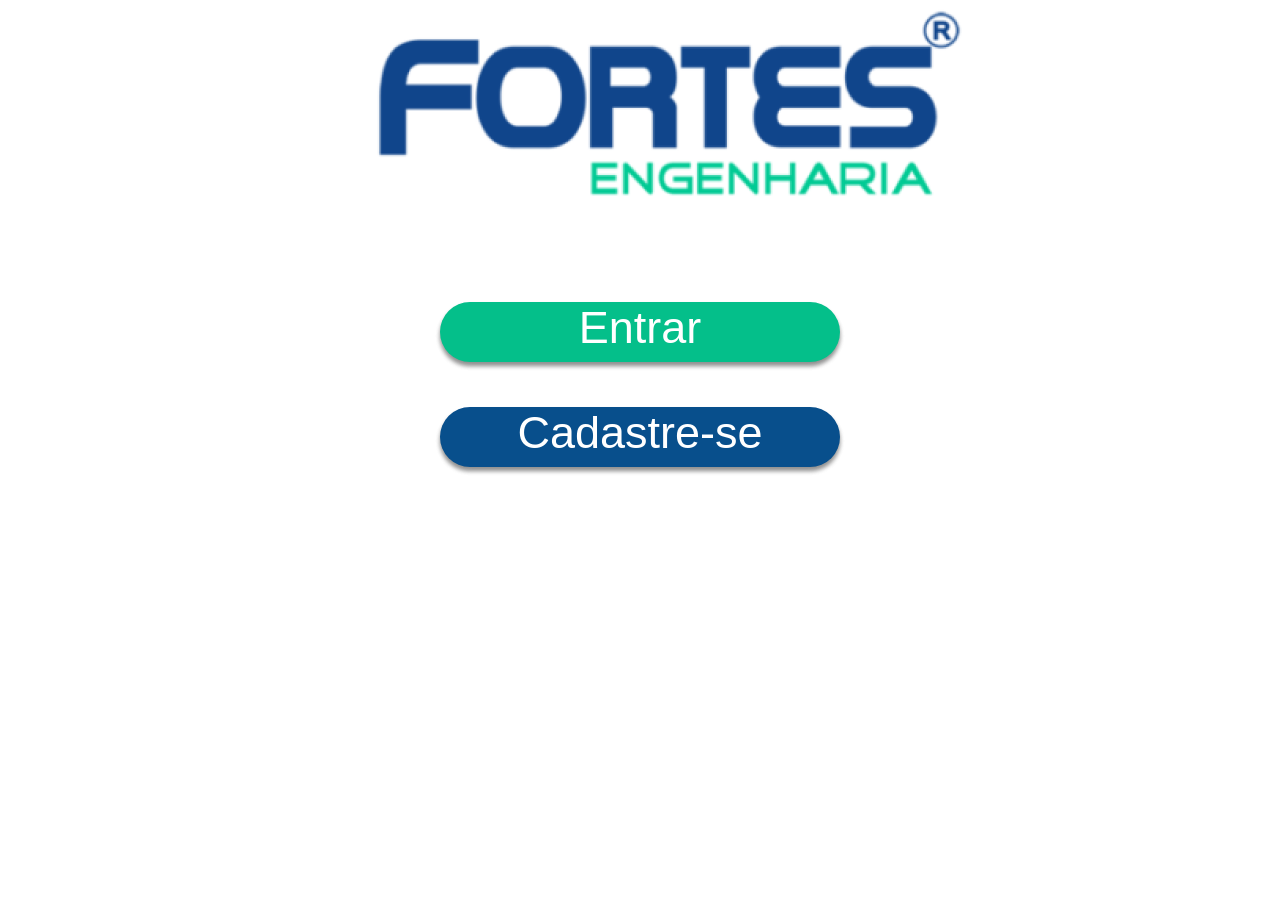
<file: index.html>
<!DOCTYPE html>
<html>
<head>
  <meta charset="utf-8" />
  <link rel="icon" href="/favicon.ico" />
  <meta name="viewport" content="width=device-width, initial-scale=1" />
  <meta name="theme-color" content="#000000" />
  <title>tela 1</title>
  <link rel="stylesheet" href="index.css">
</head>
<body>
  <header>
    <img src="FORTES_LOGOMARCA_moldura-e1660776738611 1 (2).png" alt="Fortes">
  </header>
<div>
  <p class="btn1"><a href="login.html" rel="next">Entrar</a></p>
</div>
<div>
<p class="btn2"><a href="cadastro.html" rel="next">Cadastre-se</a></p>
</div>
</body>
</file>
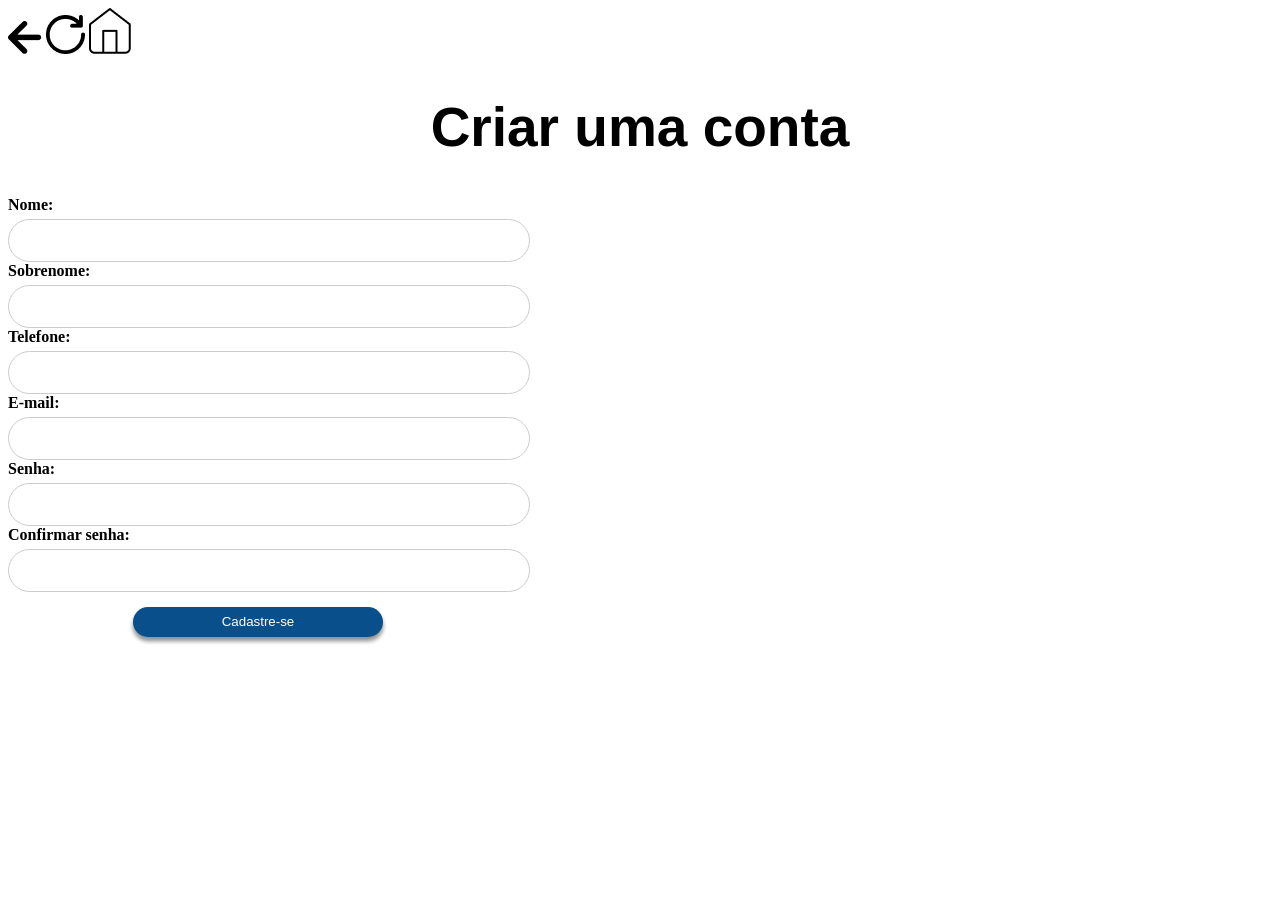
<file: cadastro.html>
<!DOCTYPE html>
<html lang="en">
<head>
    <meta charset="UTF-8">
    <meta name="viewport" content="width=device-width, initial-scale=1.0">
    <title>pag3</title>
    <link rel="stylesheet" href="cadastro.css">
</head>
<body>
    <header>
        <a href="index.html"><img src="Vector1.jpg" alt="seta"></a>
        <img src="rodinha.jpg" alt="rodinha">
        <a href="index.html"><img src="casinha.jpg" alt="casa"></a>
        </header>
    <h1>Criar uma conta</h1>
    <form id="form">
        
        <label for="nome">Nome:</label>
        <input type="nome" id="nome">

        <label for="sobrenome">Sobrenome:</label>
        <input type="sobrenome" id="sobrenome">

        <label for="telefone">Telefone:</label>
        <input type="telefone" id="telefone">
        
        <label for="email">E-mail:</label>
        <input type="email" id="email">
        
        <label for="password">Senha:</label>
        <input type="password" id="password">

        <label for="password">Confirmar senha:</label>
        <input type="password" id="password">
        
        <button type="submit"><a href="login.html">Cadastre-se</a></button>
        
        
            </form>
    
</body>
</html>
</file>
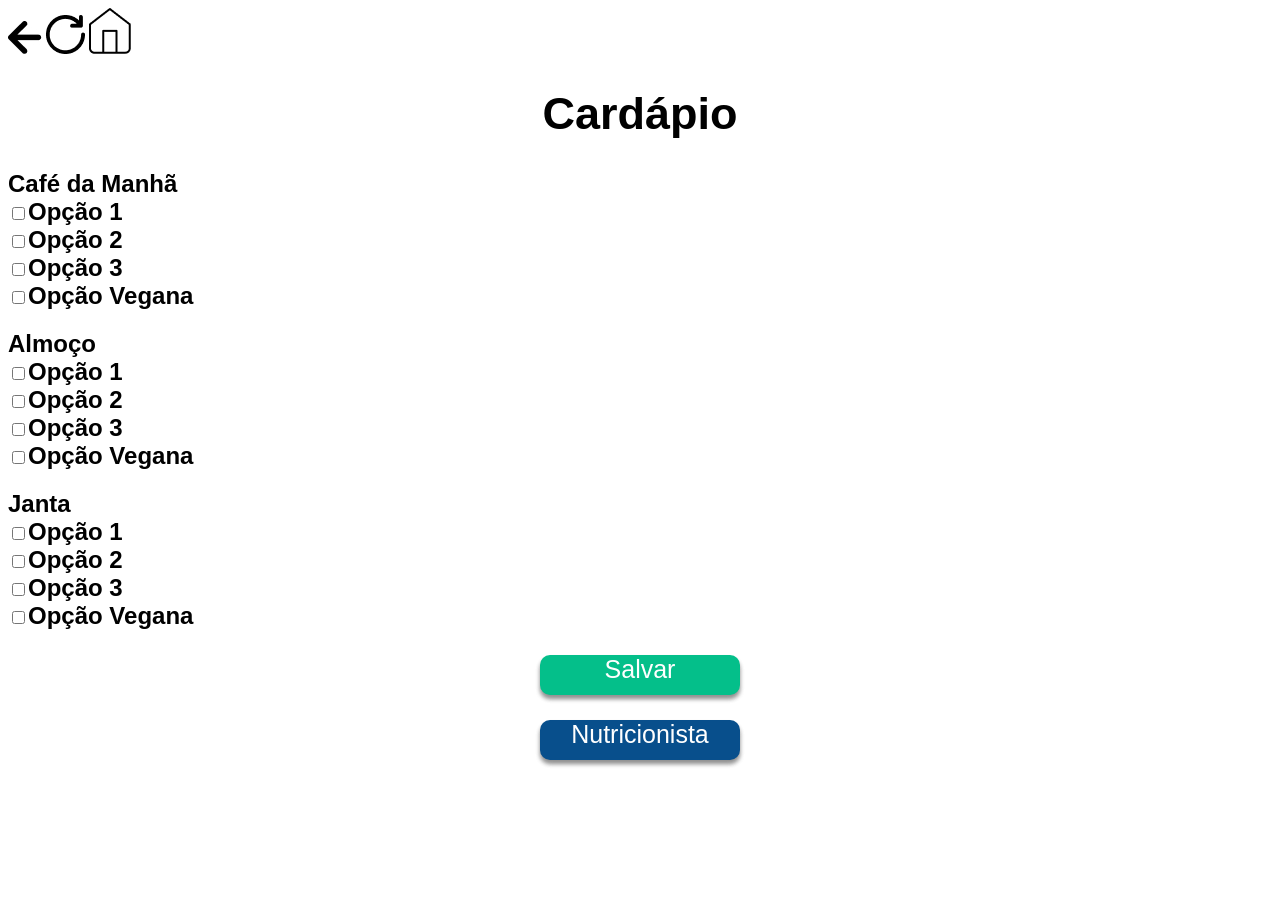
<file: cardapio.html>
<!DOCTYPE html>
<html lang="en">
<head>
    <meta charset="UTF-8">
    <meta name="viewport" content="width=device-width, initial-scale=1.0">
    <title>cardapio</title>
    <link rel="stylesheet" href="cardapio.css">
</head>
<body>
    <header>
        <a href="refeições.html"><img src="Vector1.jpg" alt="seta"></a>
        <img src="rodinha.jpg" alt="rodinha">
        <a href="index.html"><img src="casinha.jpg" alt="casa"></a>
        </header>
        <h1>Cardápio</h1>

        <h2>Café da Manhã <br>
            <input type="checkbox" class="inp">Opção 1<br>
    <input type="checkbox" class="inp">Opção 2 <br>
    <input type="checkbox" class="inp">Opção 3 <br>
    <input type="checkbox" class="inp">Opção Vegana<br>
        </h2>
        <h2>Almoço <br>
            <input type="checkbox" class="inp">Opção 1<br>
    <input type="checkbox" class="inp">Opção 2 <br>
    <input type="checkbox" class="inp">Opção 3 <br>
    <input type="checkbox" class="inp">Opção Vegana<br>
        </h2>
        <h2>Janta <br>
            <input type="checkbox" class="inp">Opção 1<br>
    <input type="checkbox" class="inp">Opção 2 <br>
    <input type="checkbox" class="inp">Opção 3 <br>
    <input type="checkbox" class="inp">Opção Vegana<br>
        </h2>
        <div>
            <p class="btn1"><a href="cardapio.html">Salvar</a></p>
          </div>
          <div>
            <p class="btn2"><a href="nutricionista.html" rel="next">Nutricionista</a></p>
            </div>
          
</body>
</html>
</file>
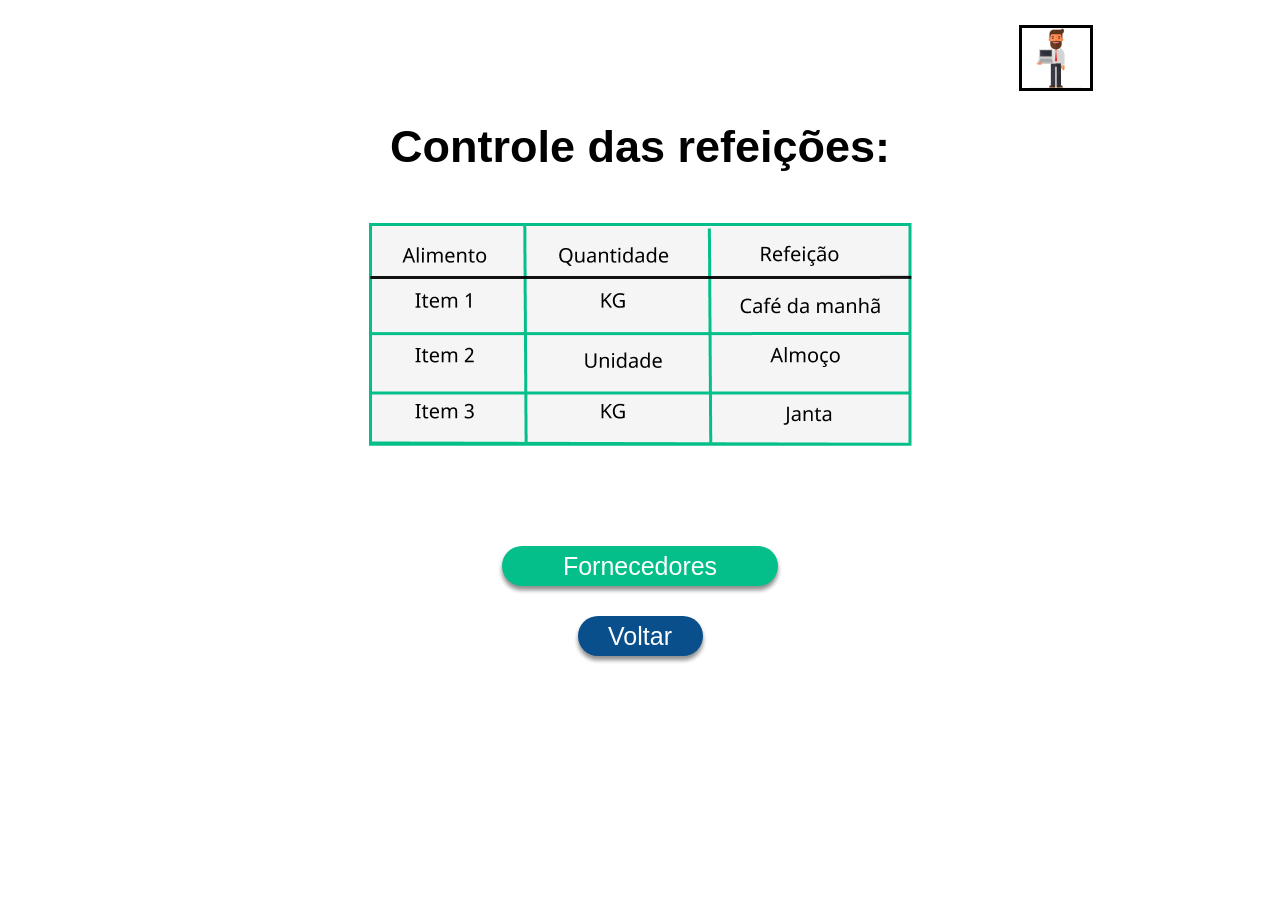
<file: contref.html>
<!DOCTYPE html>
<html lang="en">
<head>
    <meta charset="UTF-8">
    <meta name="viewport" content="width=device-width, initial-scale=1.0">
    <title>Controle de Refeições</title>
    <link rel="stylesheet" href="contref.css">
</head>
<body>
    <img class="img2" src="chefe.jpg" alt="chefe">
    <h1>Controle das refeições:</h1>
    <img class="img1" src="novatab.jpg" alt="tabela">

    <button class="button2"><a href="Fornec.html">Fornecedores</a></button>

    <button class="button1"><a href="relatorio.html">Voltar</a></button>
</body>
</html>
</file>
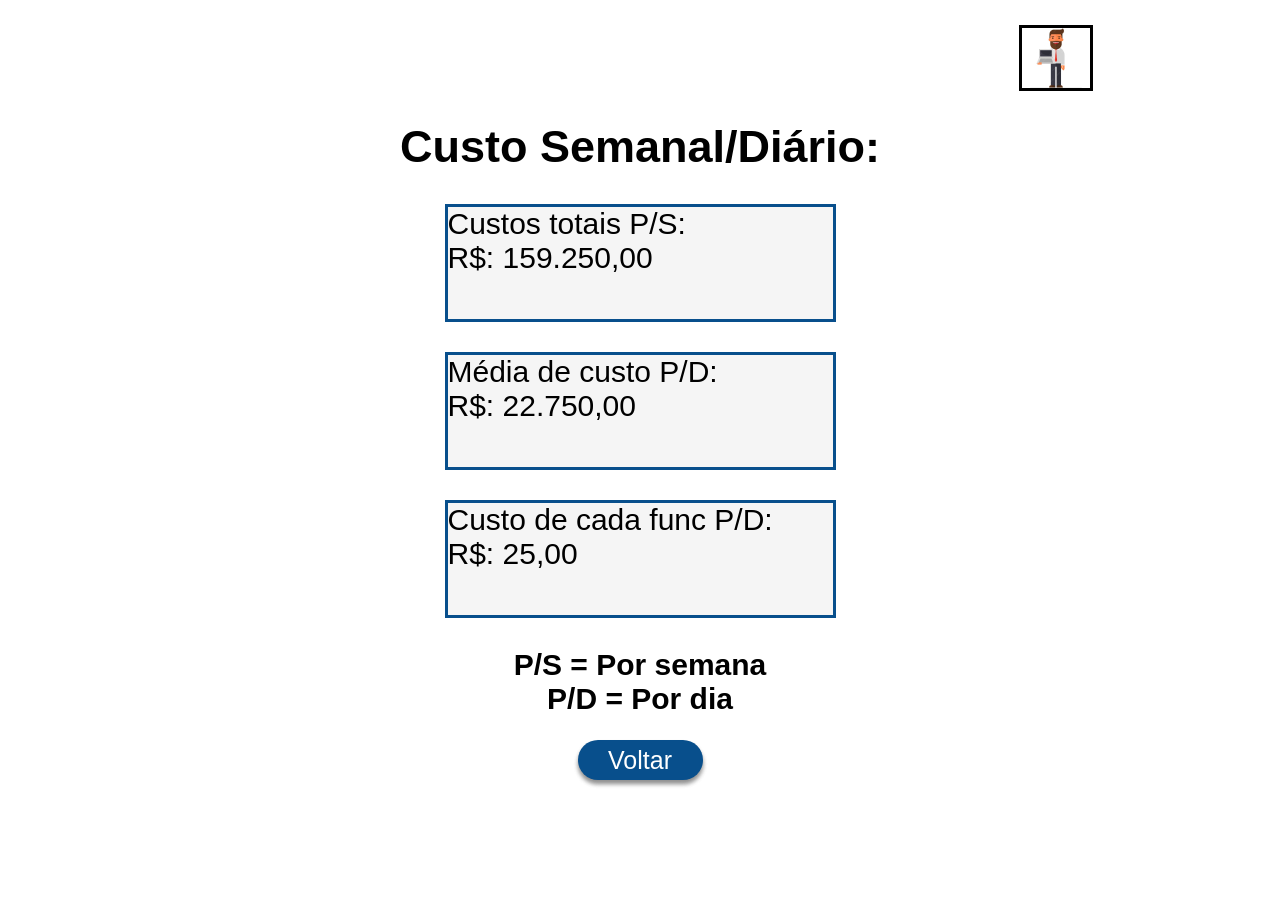
<file: custsmn.html>
<!DOCTYPE html>
<html lang="en">
<head>
    <meta charset="UTF-8">
    <meta name="viewport" content="width=device-width, initial-scale=1.0">
    <title>custo semanal </title>
    <link rel="stylesheet" href="custsmn.css">
</head>
<body>
    <img src="chefe.jpg" alt="chefe">
    <h1>Custo Semanal/Diário:</h1>
    <p>Custos totais P/S: <br>
        R$: 159.250,00
    </p>
    <p>Média de custo P/D: <br>
        R$: 22.750,00
    </p>
    <p>
        Custo de cada func P/D: <br>
R$: 25,00
    </p>
    <h2>
        P/S = Por semana <br>
        P/D = Por dia </h2>
        <button><a href="relatorio.html">Voltar</a></button>
    
</body>
</html>
</file>
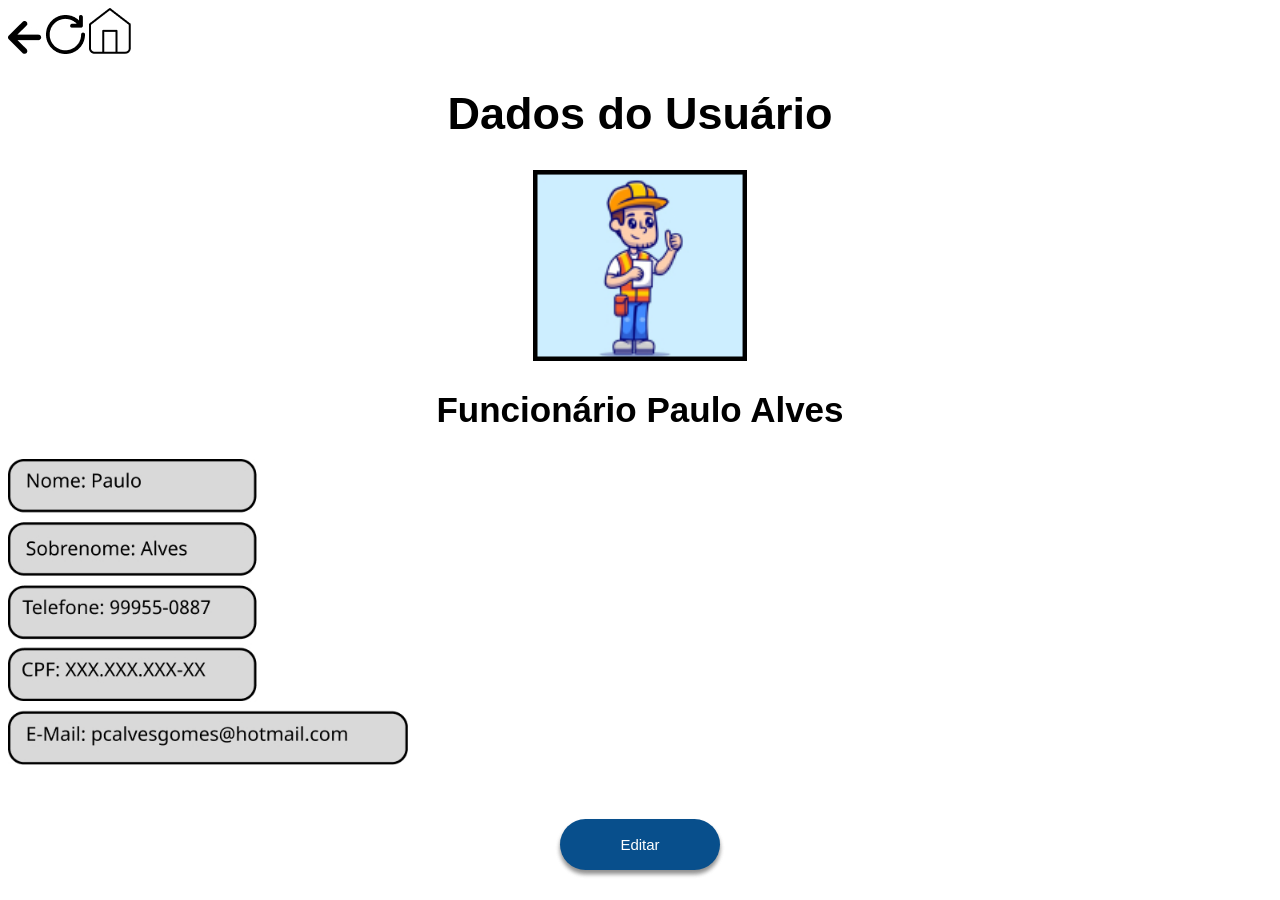
<file: dadosusu.html>
<!DOCTYPE html>
<html lang="en">
<head>
    <meta charset="UTF-8">
    <meta name="viewport" content="width=device-width, initial-scale=1.0">
    <title>Dados do usuario</title>
    <link rel="stylesheet" href="dadosusu.css">
</head>
<body>
    <header>
    <a href="refeições.html"><img src="Vector1.jpg" alt="seta"></a>
    <img src="rodinha.jpg" alt="rodinha">
    <a href="index.html"><img src="casinha.jpg" alt="casa"></a>
    </header>
    <h1>Dados do Usuário</h1>
    <img class="img1" src="piao grande.jpg" alt="piaog">
    <h2>Funcionário Paulo Alves</h2>
    <img class="img2" src="infunc.jpg" alt="infunc">
    
    <button><p>Editar</p></button>
</body>
</html>
</file>
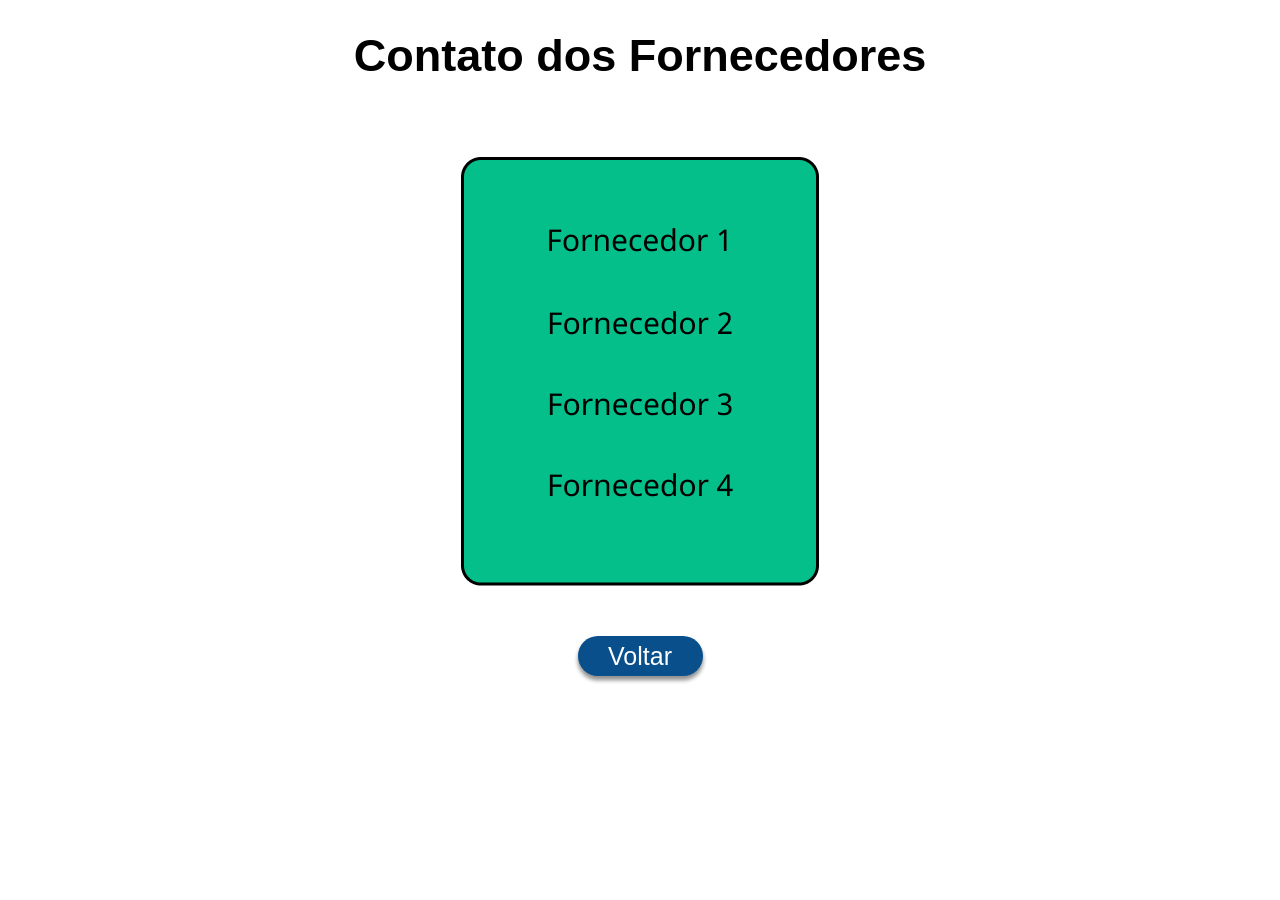
<file: Fornec.html>
<!DOCTYPE html>
<html lang="en">
<head>
    <meta charset="UTF-8">
    <meta name="viewport" content="width=device-width, initial-scale=1.0">
    <title>Fornecedores</title>
    <link rel="stylesheet" href="Fornec.css">
</head>
<body>
    <h1>Contato dos Fornecedores</h1>


    <img src="contforn.jpg" alt="contforn">


    <button><a href="contref.html">Voltar</a></button>
    
</body>
</html>
</file>
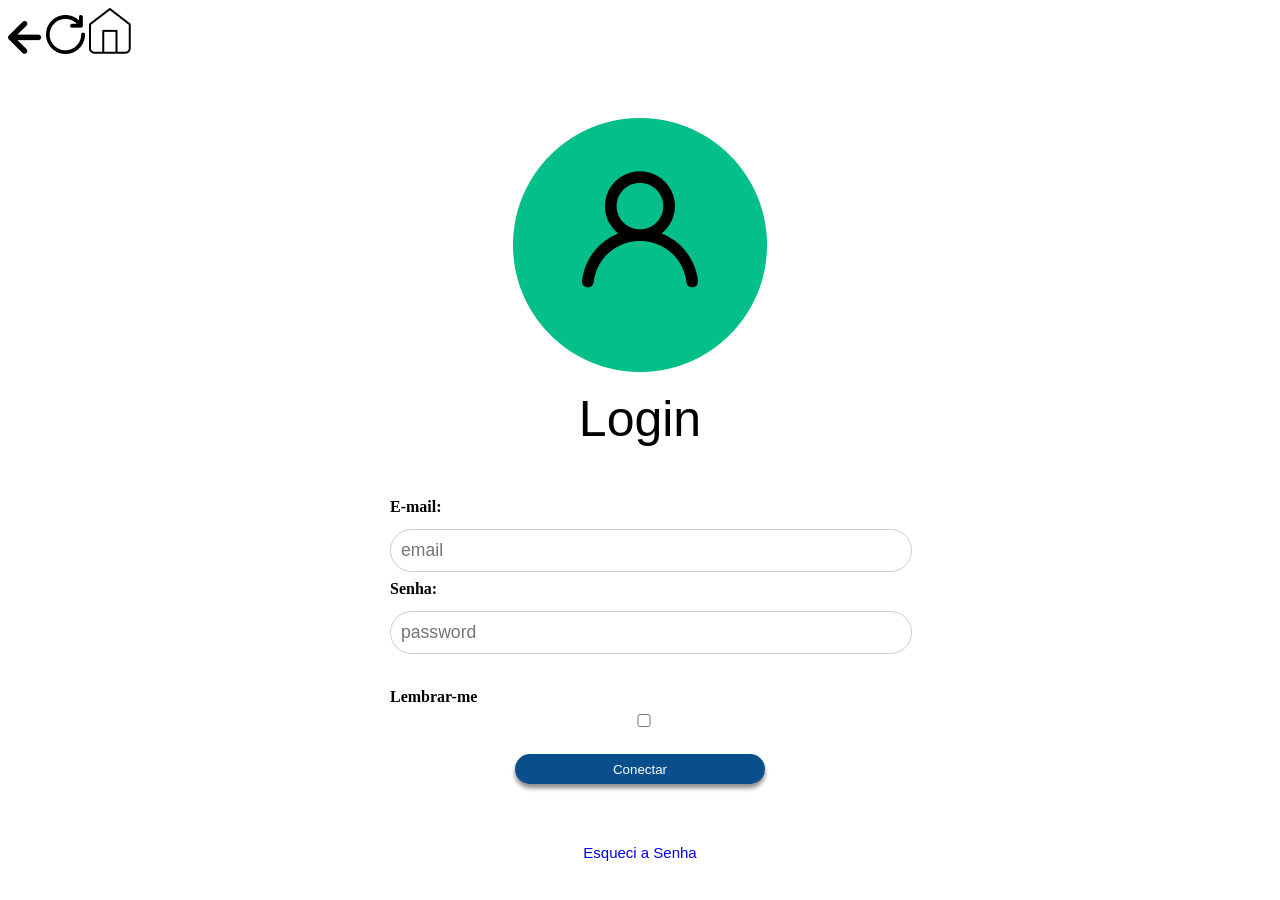
<file: login.html>
<!DOCTYPE html>
<html lang="en">
<head>
    <meta charset="UTF-8">
    <meta name="viewport" content="width=device-width, initial-scale=1.0">
    <title>Login</title>
    <link rel="stylesheet" href="login.css">
    <script src="js/script.js" defer></script>
</head>
<body>
    <header>
    <a href="index.html"><img src="Vector1.jpg" alt="seta"></a>
    <img src="rodinha.jpg" alt="rodinha">
    <a href="index.html"><img src="casinha.jpg" alt="casa"></a>
    </header>
    <div>
        <p class="imgl"><img src="Group 6.jpg" alt="Login"></p>
    </div>
    <div>
        <p class="tx1">Login</p>

    </div>
    <form id="form">

        <label for="email">E-mail:</label>
<input type="email" placeholder="email" id="email">

<label for="password">Senha:</label>
<input type="password" placeholder="password" id="password">
</div>
<br>

<div>
    <label class="form2">Lembrar-me</label>
    <input type="checkbox" />
  </div>

<div>
    <button class="e" type="button" onclick="logar(event)">
        Conectar
    </button>
</div>


    </form>
    <p>
    <a href="senha.html">Esqueci a Senha</a>
    </p>


</body>
</html>
</file>
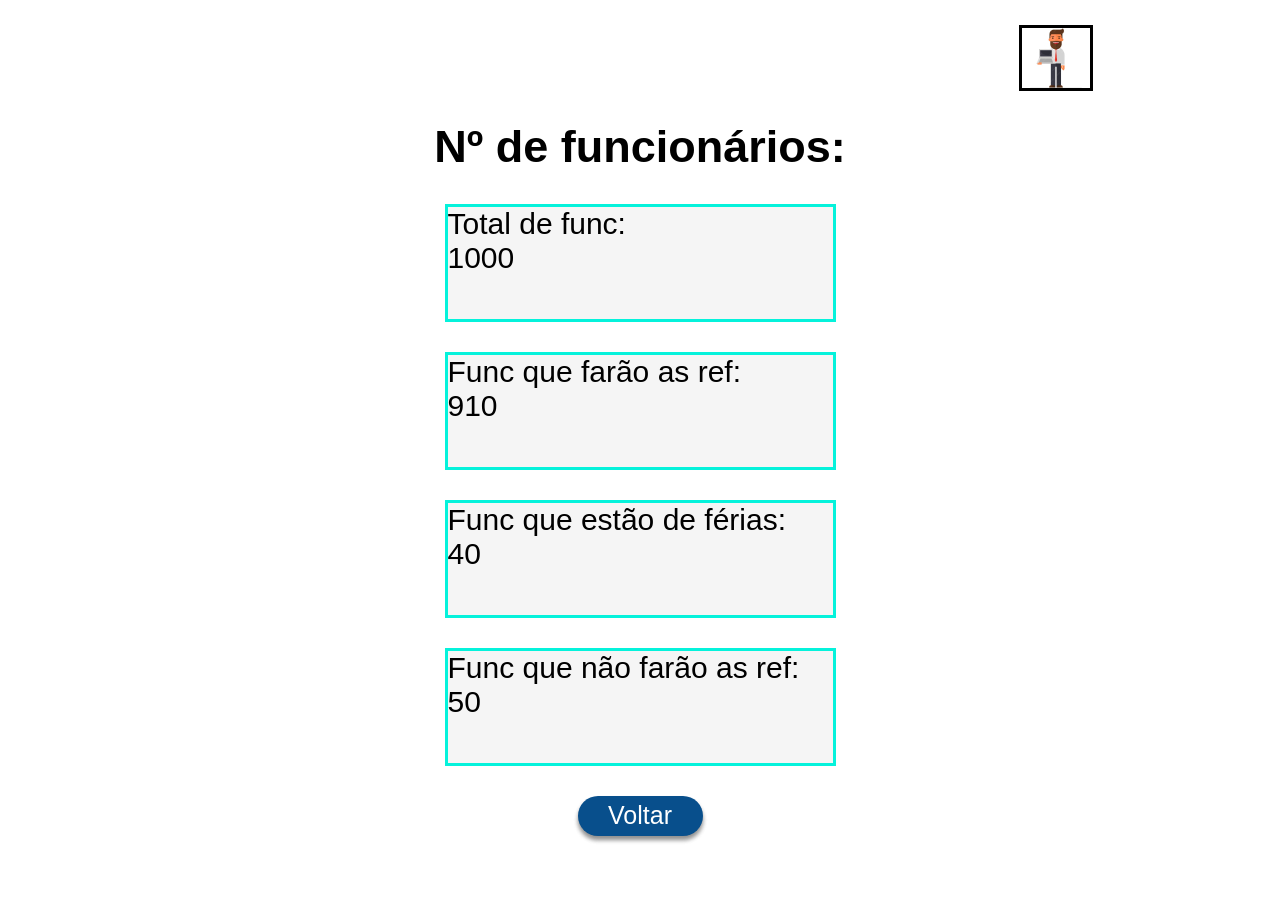
<file: ndf.html>
<!DOCTYPE html>
<html lang="en">
<head>
    <meta charset="UTF-8">
    <meta name="viewport" content="width=device-width, initial-scale=1.0">
    <title>numero de func</title>
    <link rel="stylesheet" href="ndf.css">
    <script src="js/script.js"></script>
</head>
<body>
    <img src="chefe.jpg" alt="chefe">
    <h1>Nº de funcionários:
    </h1>
    <p>Total de func: <br>
        1000
    </p>
    <p>Func que farão as ref: <br>
    910
    </p>
    <p>Func que estão de férias: <br>
    40
    </p>
    <p>Func que não farão as ref: <br>
    50
    </p>
    <button><a href="relatorio.html">Voltar</a></button>
</body>
</html>
</file>
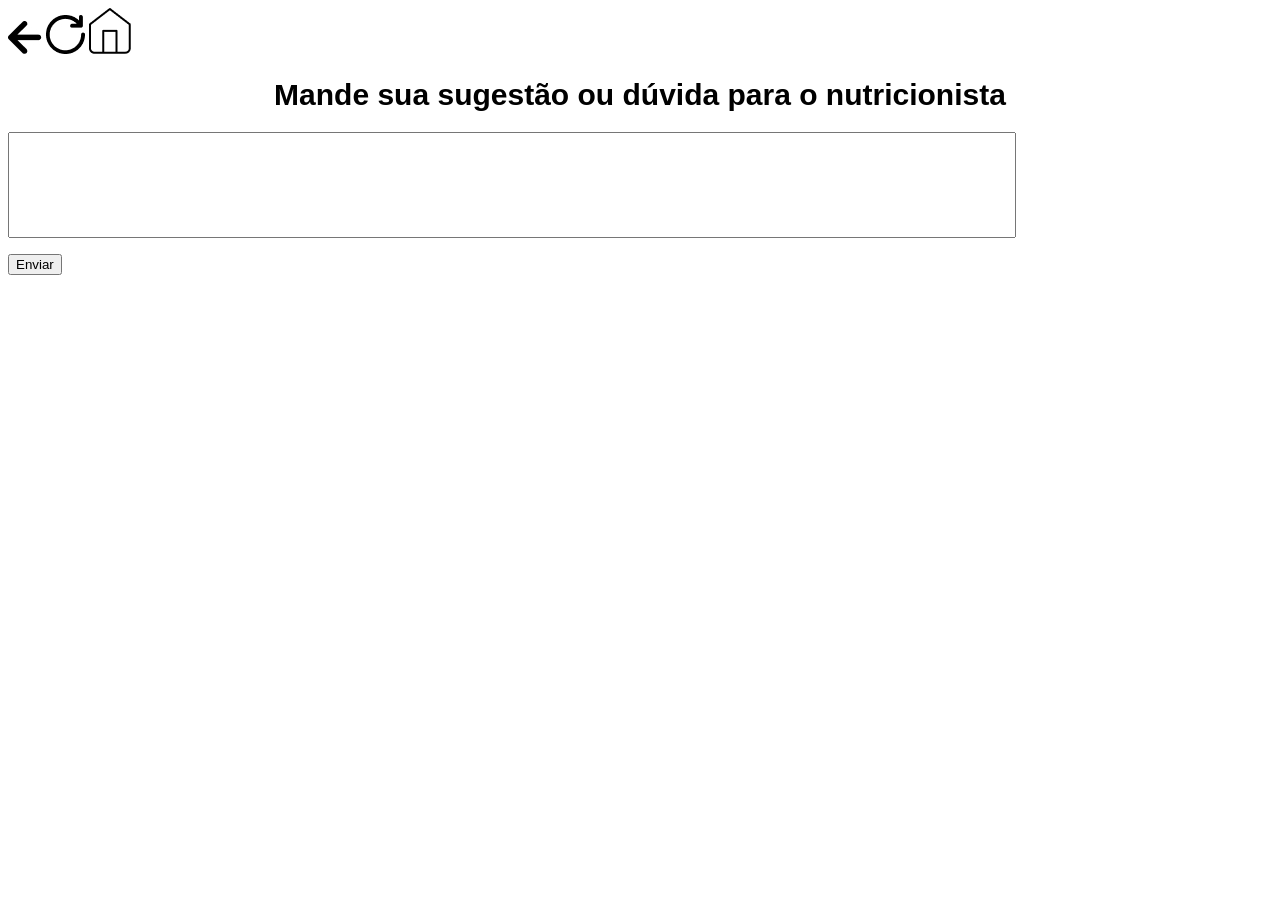
<file: nutricionista.html>
<!DOCTYPE html>
<html lang="en">
<head>
    <meta charset="UTF-8">
    <meta name="viewport" content="width=device-width, initial-scale=1.0">
    <title>nutri</title>
    <link rel="stylesheet" href="nutricionista.css">
</head>
<body>
    <header>
        <a href="cardapio.html"><img src="Vector1.jpg" alt="seta"></a>
        <img src="rodinha.jpg" alt="rodinha">
        <a href="index.html"><img src="casinha.jpg" alt="casa"></a>
        </header>
        <div>
    <h1>Mande sua sugestão ou dúvida para o nutricionista </h1>
  <form>
    <p> <input type="text" id="cx" class="b"></p>
    <p> <input type="submit" value="Enviar"></p>
</form>
    
</body>
</html>
</file>
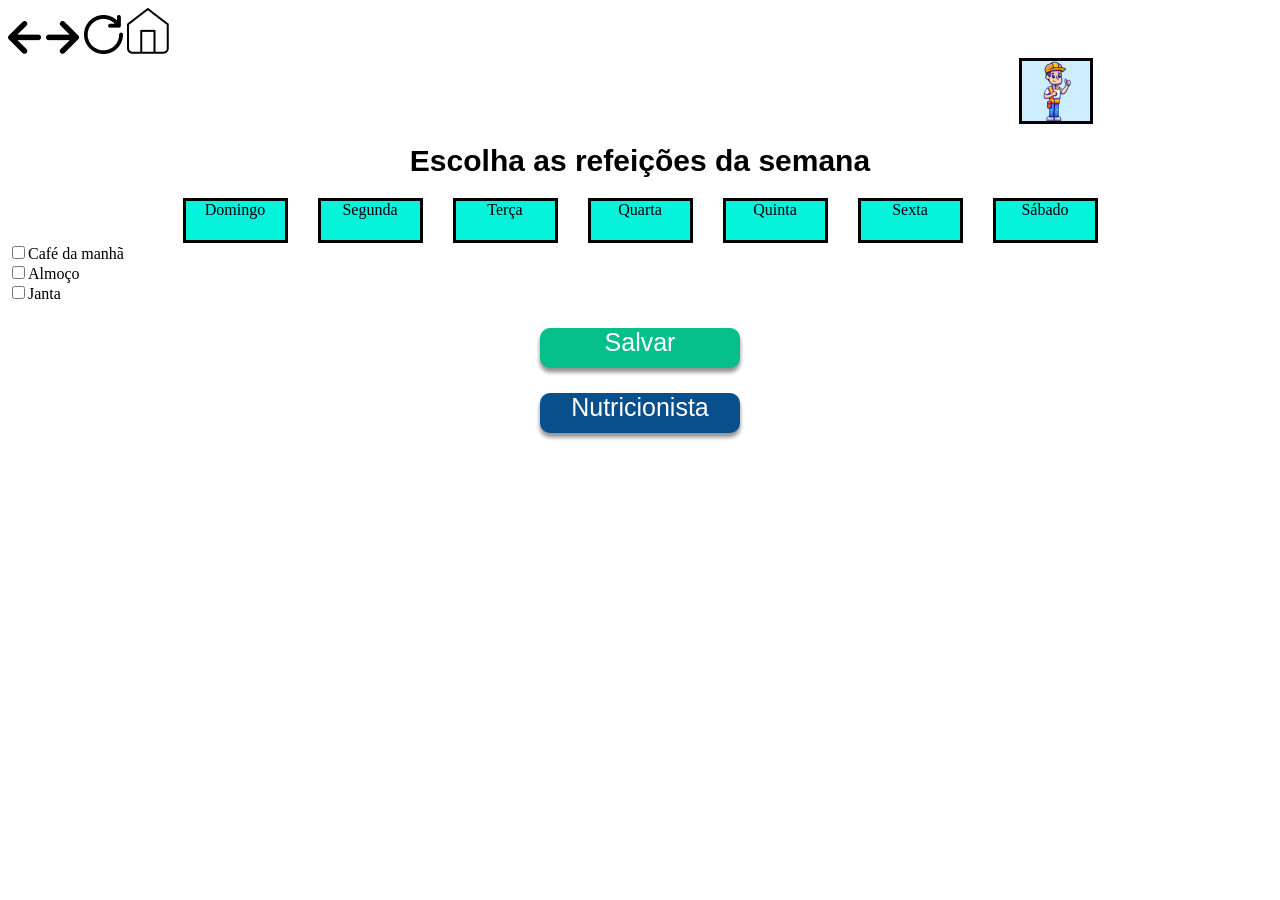
<file: refeições.html>
<!DOCTYPE html>
<html lang="en">
<head>
    <meta charset="UTF-8">
    <meta name="viewport" content="width=device-width, initial-scale=1.0">
    <title>ref</title>
    <link rel="stylesheet" href="refeições.css">
    <script src="js/script.js"></script>
</head>
<body>
        <header>
            <a href="login.html"><img src="Vector1.jpg" alt="seta"></a>
            <a href="cardapio.html"><img src="Vector2.jpg" alt="outra seta"></a>
            <img src="rodinha.jpg" alt="rodinha">
            <a href="index.html"><img src="casinha.jpg" alt="casa"></a>
            <a href="dadosusu.html"><img class="img1" src="piaopequeno.jpg" alt="piao"></a>
            </header>
            
            <div>
        <h1>Escolha as refeições da semana </h1>
        
        <main class="conteiner">
        <div class="bloco1">Domingo</div>
        <div class="bloco2">Segunda</div>
        <div class="bloco3">Terça</div>
        <div class="bloco4">Quarta</div>
        <div class="bloco5">Quinta</div>
        <div class="bloco6">Sexta</div>
        <div class="bloco7">Sábado</div>
    </main>
    
    <input type="checkbox" class="inp">Café da manhã<br>
    <input type="checkbox" class="inp">Almoço <br>
    <input type="checkbox" class="inp">Janta <br>

    <div>
        <p class="btn1"><a href="cardapio.html">Salvar</a></p>
      </div>
      <div>
        <p class="btn2"><a href="nutricionista.html" rel="next">Nutricionista</a></p>
        </div>
      
     




</body>
</html>
</file>
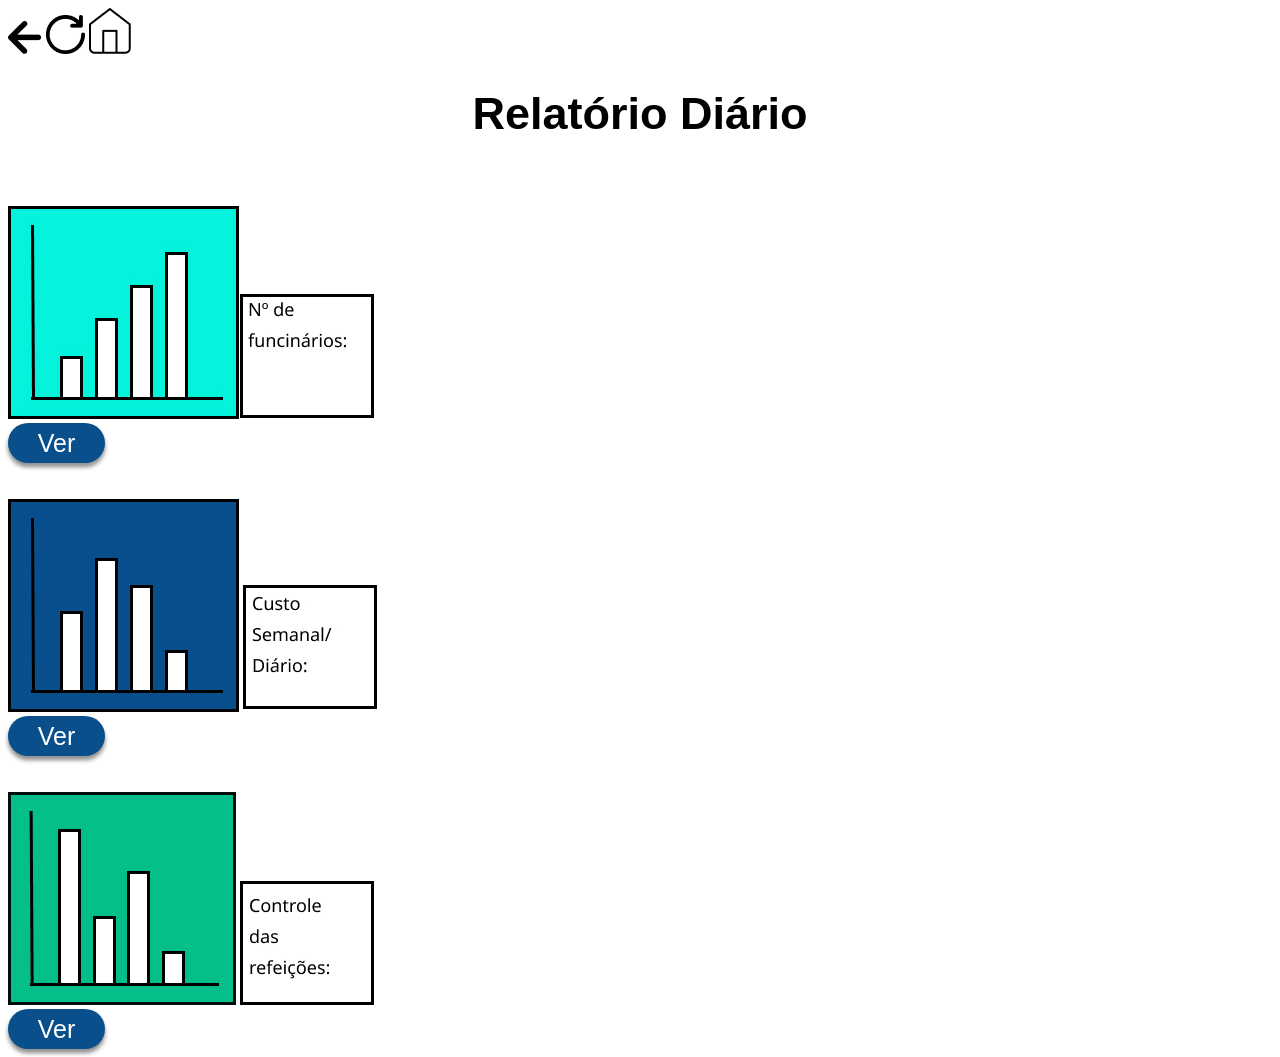
<file: relatorio.html>
<!DOCTYPE html>
<html lang="en">
<head>
    <meta charset="UTF-8">
    <meta name="viewport" content="width=device-width, initial-scale=1.0">
    <title>relatorio</title>
    <link rel="stylesheet" href="relatorio.css">
</head>
<body>
    <header>
        <a href="index.html"><img src="Vector1.jpg" alt="seta"></a>
        <img src="rodinha.jpg" alt="rodinha">
        <a href="index.html"><img src="casinha.jpg" alt="casa"></a>
        </header>
        <h1>Relatório Diário</h1>
        <br>
        <br>
        <img src="graficova.jpg" alt="graficova"><img src="N func.jpg" alt="Nfunc"><br><button><a href="ndf.html">Ver</a></button><br><br><br>
        <img src="grafazu.jpg" alt="grafazu"> <img src="custsem.jpg" alt="custsem"><br><button><a href="custsmn.html">Ver</a></button><br><br><br>
        <img src="grafico verde.jpg" alt="grafico"> <img src="contref.jpg" alt=""><br><button><a href="contref.html">Ver</a></button>
    
</body>
</html>
</file>
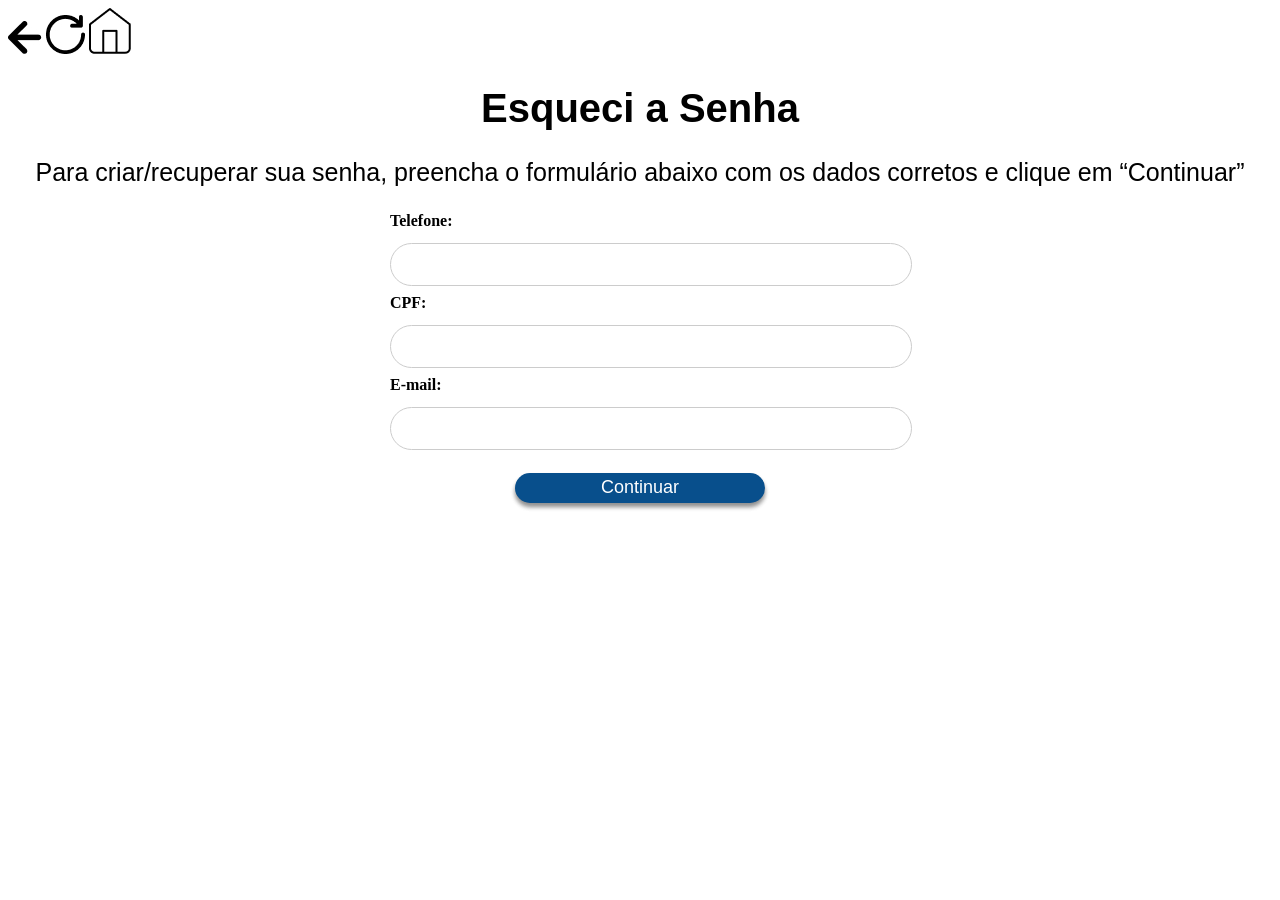
<file: senha.html>
<!DOCTYPE html>
<html lang="en">
<head>
    <meta charset="UTF-8">
    <meta name="viewport" content="width=device-width, initial-scale=1.0">
    <title>pag4</title>
    <link rel="stylesheet" href="senha.css">
    <script src="js/script.js"></script>
</head>
<body>
    <header>
        <a href="index.html"><img src="Vector1.jpg" alt="seta"></a>
        <img src="rodinha.jpg" alt="rodinha">
        <a href="index.html"><img src="casinha.jpg" alt="casa"></a>
        </header>
        <h1>Esqueci a Senha</h1>
        <p>Para criar/recuperar sua senha, preencha o formulário abaixo com os dados corretos e clique em “Continuar”  </p>
    <form id="form">
        <label for="telefone">Telefone:</label>
        <input type="telefone" id="telefone">

        <label for="cpf">CPF:</label>
        <input type="cpf" id="cpf">

        <label for="email">E-mail:</label>
        <input type="email" id="email">

        <button type="submit"><a href="index.html">Continuar</a></button>
        

    </form>
</body>
</html>
</file>
<file: index.css>
.btn1{
width: 400px;
height: 60px;
border-top: 400px;
flex-shrink: 0;
display: block;
margin-left: auto;
margin-right: auto;
text-align: center;
font-size: 45px;
font-family: Arial, Helvetica, sans-serif;
border-radius: 30px;
border: 0px solid #000;
background: #04BF8A;
box-shadow: 0px 4px 4px 0px rgba(0, 0, 0, 0.25), 0px 4px 4px 0px rgba(0, 0, 0, 0.25);
user-select: none;
cursor: pointer;


}

.btn2{
    width: 400px;
    height: 60px;
    border-top: 400px;
    flex-shrink: 0;
    display: block;
    margin-left: auto;
    margin-right: auto;
    text-align: center;
    color: white;
    font-size: 45px;
    font-family: Arial, Helvetica, sans-serif;
    border-radius: 30px;
    border: 0px solid #000;
    background: #084F8C; 
    box-shadow: 0px 4px 4px 0px rgba(0, 0, 0, 0.25), 0px 4px 4px 0px rgba(0, 0, 0, 0.25);
    cursor: pointer;
  
  
}
a{
    text-decoration: none;
    color: white;
}
 

    


header{
    text-align: center;
}
</file>
<file: cadastro.css>
form{
    display: flex;
    flex-direction: column;
   
    width: 500px;


}
label{
    font-weight: bold;
    margin-bottom: 5px;
}
input{
    width: 100%;
    padding: 10px;
border: 1px solid #ccc;
border-radius: 30px;
font-size: 1.1rem;

}
button{
    width: 250px;
    height: 30px;
    border-radius: 50px;
  display: block;
  margin-left: auto;
  margin-right: auto;
border: 0px solid #000;
background: #084F8C;
box-shadow: 0px 4px 4px 0px rgba(0, 0, 0, 0.25), 0px 4px 4px 0px rgba(0, 0, 0, 0.25);
margin-top: 15px;


}

h1{
    text-align: center;
    font-family: Arial, Helvetica, sans-serif;
    font-size: 55px;
}
a{
    
    text-decoration: none;
    cursor: pointer;
    color: white;
  
}
</file>
<file: cardapio.css>
h1{
    text-align: center;
    font-size: 45px;
    font-family: Arial, Helvetica, sans-serif;

}
h2{
    font-family: Arial, Helvetica, sans-serif;
}
.btn1{
    width: 200px;
    height: 40px;
    border-top: 400px;
    flex-shrink: 0;
    display: block;
    margin-left: auto;
    margin-right: auto;
    text-align: center;
    font-size: 25px;
    font-family: Arial, Helvetica, sans-serif;
    border-radius: 10px;
    border: 0px solid #000;
    background: #04BF8A;
    box-shadow: 0px 4px 4px 0px rgba(0, 0, 0, 0.25), 0px 4px 4px 0px rgba(0, 0, 0, 0.25);
    user-select: none;
    cursor: pointer;}
    .btn2{
        width: 200px;
        height: 40px;
        border-top: 400px;
        flex-shrink: 0;
        display: block;
        margin-left: auto;
        margin-right: auto;
        text-align: center;
        color: white;
        font-size: 25px;
        font-family: Arial, Helvetica, sans-serif;
        border-radius: 10px;
        border: 0px solid #000;
        background: #084F8C; 
        box-shadow: 0px 4px 4px 0px rgba(0, 0, 0, 0.25), 0px 4px 4px 0px rgba(0, 0, 0, 0.25);
        cursor: pointer;
        text-decoration: none;
        
      
    }
    a{
        text-decoration: none;
        color: #ffffff;
    }
</file>
<file: contref.css>
h1{
    font-size: 45px;
    font-family: Arial, Helvetica, sans-serif;
    text-align: center;
}
.img2{
    display: block;
    margin-left: 80%;
    margin-top: 2%;
}
.img1{
    display: block;
    margin-left: auto;
    margin-right: auto;
    margin-top: 50px;
   
}
.button1{
    display: block;
    margin-left: auto;
    margin-right: auto;
    margin-top: 30px;
    width: 125px;
height: 40px;
flex-shrink: 0;
    border-radius: 20px;
border: 0px solid #000;
background: #084F8C;
box-shadow: 0px 4px 4px 0px rgba(0, 0, 0, 0.25), 0px 4px 4px 0px rgba(0, 0, 0, 0.25);
}
.button2{
    display: block;
    margin-left: auto;
    margin-right: auto;
    margin-top: 100px;
    width: 276px;
    height: 40px;
    flex-shrink: 0;
    border-radius: 20px;
border: 0px solid #000;
background: #04BF8A;
box-shadow: 0px 4px 4px 0px rgba(0, 0, 0, 0.25), 0px 4px 4px 0px rgba(0, 0, 0, 0.25);
}
a{
    text-decoration: none;
    cursor: pointer;
    color: white;
    font-size: 25px;
    font-family: Arial, Helvetica, sans-serif;
}
</file>
<file: custsmn.css>
img{
    display: block;
    margin-left: 80%;
    margin-top: 2%;
}
h1{
    font-size: 45px;
    font-family: Arial, Helvetica, sans-serif;
    text-align: center;
}
p{
    font-size: 30px;
    font-family: Arial, Helvetica, sans-serif;
    display: block;
    margin-left: auto;
    margin-right: auto;
    width: 385px;
height: 112px;
flex-shrink: 0;
    border: 3px solid #084F8C;
background: #F5F5F5;

}
h2{
    text-align: center;
    font-family: Arial, Helvetica, sans-serif;
    font-size: 30px;
}
button{
    display: block;
    margin-left: auto;
    margin-right: auto;
    width: 125px;
height: 40px;
flex-shrink: 0;
    border-radius: 20px;
border: 0px solid #000;
background: #084F8C;
box-shadow: 0px 4px 4px 0px rgba(0, 0, 0, 0.25), 0px 4px 4px 0px rgba(0, 0, 0, 0.25);
}
a{
    text-decoration: none;
    cursor: pointer;
    color: white;
    font-size: 25px;
    font-family: Arial, Helvetica, sans-serif;
}
</file>
<file: dadosusu.css>
h1{
    font-size: 45px;
    font-family: Arial, Helvetica, sans-serif;
    text-align: center;
}
.img1{
    width: 214.5px;
height: 190.5px;
display: block;
margin-left: auto;
margin-right: auto;
}
h2{
    text-align: center;
    font-family: Arial, Helvetica, sans-serif;
    font-size: 35px;
}
.img2{
    width: 399.8408px;
height: 305.8272px;
}
button{
    display: block;
    margin-left: auto;
    margin-right: auto;
    margin-top: 50px;
    width: 160px;
height: 51px;
flex-shrink: 0;
border-radius: 50px;
border: 0px solid #000;
background: #084F8C;
box-shadow: 0px 4px 4px 0px rgba(0, 0, 0, 0.25), 0px 4px 4px 0px rgba(0, 0, 0, 0.25);
}
p{
    font-size: 15px;
    font-family: Arial, Helvetica, sans-serif;
    color: #ffffff;
 
}
</file>
<file: Fornec.css>
img{
    display: block;
    margin-left: auto;
    margin-right: auto;
    margin-top: 75px;

}
h1{
    font-size: 45px;
    font-family: Arial, Helvetica, sans-serif;
    text-align: center;}
    button{
        display: block;
        margin-left: auto;
        margin-right: auto;
        margin-top: 50px;
        width: 125px;
    height: 40px;
    flex-shrink: 0;
        border-radius: 20px;
    border: 0px solid #000;
    background: #084F8C;
    box-shadow: 0px 4px 4px 0px rgba(0, 0, 0, 0.25), 0px 4px 4px 0px rgba(0, 0, 0, 0.25);
    }
    a{
        text-decoration: none;
        cursor: pointer;
        color: white;
        font-size: 25px;
        font-family: Arial, Helvetica, sans-serif;
    }
</file>
<file: login.css>
.imgl{
    text-align: center;
}
.tx1{
    text-align: center;
    font-family: Arial, Helvetica, sans-serif;
    font-size: 50px;
    margin-top: 0px;    

}
form{
    display: flex; 
    flex-direction: column;
    gap: .5rem; 
    width: 500px; 
    margin: 0 auto;

}
label{
    font-weight: bold;
    margin-bottom: 5px;
}
input{
    width: 100%;
    padding: 10px;
border: 1px solid #ccc;
border-radius: 30px;
font-size: 1.1rem;

}
button{
    width: 250px;
    height: 30px;
    border-radius: 50px;
    display: block;
    margin-left: auto;
    margin-right: auto;
border: 0px solid #000;
background: #084F8C;
box-shadow: 0px 4px 4px 0px rgba(0, 0, 0, 0.25), 0px 4px 4px 0px rgba(0, 0, 0, 0.25);
margin-top: 15px;




}
p{
    text-align: center;
    font-family: Arial, Helvetica, sans-serif;
    font-size: 15px;
    margin-top: 60px;

}
a{
    text-decoration: none;
    cursor: pointer;


}
.link{
    text-decoration: none;
    cursor: pointer;
    color: white;
}
.caixa-selecao {
    font-size: 12px;
   
    display: flex;
    align-items: center;
    justify-content: center;
  }
  .form2{
    display: flex;
    flex-direction: column-reverse;
  }

  .e{
    color: white;
    cursor: pointer;
  }
</file>
<file: ndf.css>
h1{
    font-size: 45px;
    font-family: Arial, Helvetica, sans-serif;
    text-align: center;
}
img{
    display: block;
    margin-left: 80%;
    margin-top: 2%;
}
p{
    display: block;
    margin-left: auto;
    margin-right: auto;
    font-size: 30px;
    font-family: Arial, Helvetica, sans-serif;
    width: 385px;
height: 112px;
flex-shrink: 0;
    border: 3px solid #05F2DB;
background: #F5F5F5;
}
button{
    display: block;
    margin-left: auto;
    margin-right: auto;
    width: 125px;
height: 40px;
flex-shrink: 0;
    border-radius: 20px;
border: 0px solid #000;
background: #084F8C;
box-shadow: 0px 4px 4px 0px rgba(0, 0, 0, 0.25), 0px 4px 4px 0px rgba(0, 0, 0, 0.25);
}
a{
    text-decoration: none;
    cursor: pointer;
    color: white;
    font-size: 25px;
    font-family: Arial, Helvetica, sans-serif;
}
</file>
<file: nutricionista.css>
.b{
    width: 1000px;
    height: 100px;
}
h1{
    text-align: center;
    font-family: Arial, Helvetica, sans-serif;
    font-size: 30px;
}
</file>
<file: refeições.css>
.conteiner{
   display: flex;
   flex-direction: row;
   justify-content: center;
   align-items: center;
   flex-wrap: wrap;
   align-content: center;
   row-gap: 10px;
   column-gap: 30px;

}
.bloco1{
 text-align: center;
    width: 99px;
    height: 39px;
    flex-shrink: 0;
    border: 3px solid #000;
background: #05F2DB;
}
.bloco2{
    text-align: center;
       width: 99px;
       height: 39px;
       flex-shrink: 0;
       border: 3px solid #000;
   background: #05F2DB;
   }
   .bloco3{
    text-align: center;
       width: 99px;
       height: 39px;
       flex-shrink: 0;
       border: 3px solid #000;
   background: #05F2DB;
   }
   .bloco4{
    text-align: center;
       width: 99px;
       height: 39px;
       flex-shrink: 0;
       border: 3px solid #000;
   background: #05F2DB;
   }
   .bloco5{
    text-align: center;
       width: 99px;
       height: 39px;
       flex-shrink: 0;
       border: 3px solid #000;
   background: #05F2DB;
   }
   .bloco6{
    text-align: center;
       width: 99px;
       height: 39px;
       flex-shrink: 0;
       border: 3px solid #000;
   background: #05F2DB;
   }
   .bloco7{
    text-align: center;
       width: 99px;
       height: 39px;
       flex-shrink: 0;
       border: 3px solid #000;
   background: #05F2DB;
   }
   h1{
    font-family: Arial, Helvetica, sans-serif;
    font-size: 30px;
    text-align: center;
   }
   .btn1{
    width: 200px;
    height: 40px;
    border-top: 400px;
    flex-shrink: 0;
    display: block;
    margin-left: auto;
    margin-right: auto;
    text-align: center;
    font-size: 25px;
    font-family: Arial, Helvetica, sans-serif;
    border-radius: 10px;
    border: 0px solid #000;
    background: #04BF8A;
    box-shadow: 0px 4px 4px 0px rgba(0, 0, 0, 0.25), 0px 4px 4px 0px rgba(0, 0, 0, 0.25);
    user-select: none;
    cursor: pointer;}
    .btn2{
        width: 200px;
        height: 40px;
        border-top: 400px;
        flex-shrink: 0;
        display: block;
        margin-left: auto;
        margin-right: auto;
        text-align: center;
        color: white;
        font-size: 25px;
        font-family: Arial, Helvetica, sans-serif;
        border-radius: 10px;
        border: 0px solid #000;
        background: #084F8C; 
        box-shadow: 0px 4px 4px 0px rgba(0, 0, 0, 0.25), 0px 4px 4px 0px rgba(0, 0, 0, 0.25);
        cursor: pointer;
        text-decoration: none;
        
      
    }
    a{
        text-decoration: none;
        color: #ffffff;
    }
    .img1{
        display: block;
    margin-left: 80%;
    margin-top: 0%;
    }
</file>
<file: relatorio.css>
h1{
    text-align: center;
    font-size: 45px;
    font-family: Arial, Helvetica, sans-serif;

}
button{
    border-radius: 20px;
    width: 97px;
    height: 40px;
    color: white;
border: 0px solid #000;
background: #084F8C;
box-shadow: 0px 4px 4px 0px rgba(0, 0, 0, 0.25), 0px 4px 4px 0px rgba(0, 0, 0, 0.25);
font-size: 25px;
}
a{
    text-decoration: none;
    cursor: pointer;
color: white;
  
}
</file>
<file: senha.css>
form{
    display: flex;
    flex-direction: column;
    gap: .5rem;
    width: 500px;
    margin: 0 auto;

}
label{
    font-weight: bold;
    margin-bottom: 5px;
}
input{
    width: 100%;
    padding: 10px;
border: 1px solid #ccc;
border-radius: 30px;
font-size: 1.1rem;} 
h1{
text-align: center;
font-family: Arial, Helvetica, sans-serif;
font-size: 40px;

}
p{
    text-align: center;
    font-family: Arial, Helvetica, sans-serif;
    font-size: 25px;
}
button{
    width: 250px;
    height: 30px;
    border-radius: 50px;
  display: block;
  margin-right: auto;
  margin-left: auto;
border: 0px solid #000;
background: #084F8C;
box-shadow: 0px 4px 4px 0px rgba(0, 0, 0, 0.25), 0px 4px 4px 0px rgba(0, 0, 0, 0.25);
margin-top: 15px;}
a{
    font-size: large;
    text-decoration: none;
    cursor: pointer;
    color: white;
  

}
</file>
